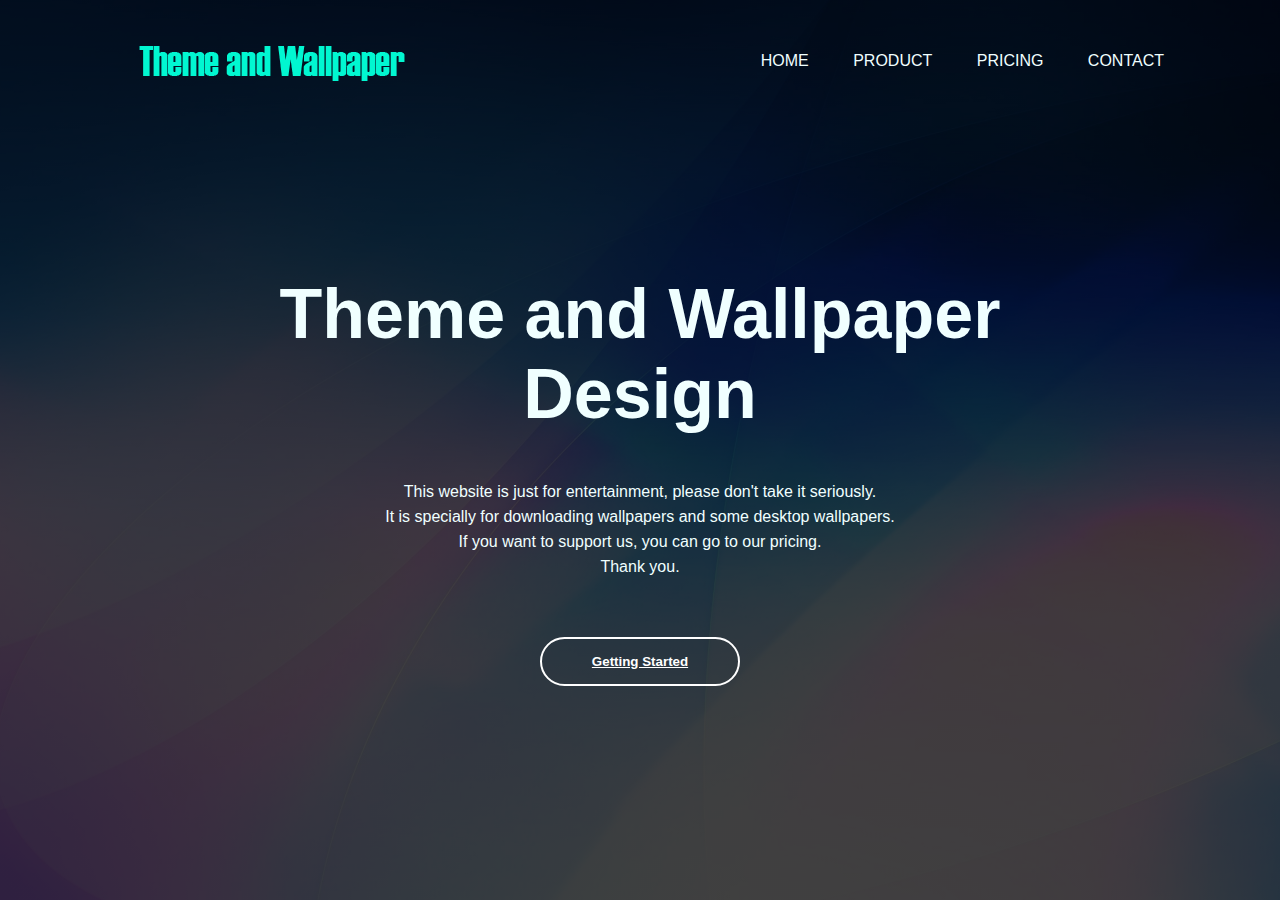
<file: index.html>
<!DOCTYPE html>
<html lang="en">
<head>
    <meta charset="UTF-8">
    <meta http-equiv="X-UA-Compatible" content="IE=edge">
    <meta name="viewport" content="width=device-width, initial-scale=1.0">
    <title>Theme and Wallpaper Website</title>
    <link rel="stylesheet" href="Home Style.css">
</head>

<body>

    <script>
        alert("Welcome to my website!");
    </script>
    
    <div class="banner">
        <div class="navbar">
            <a href="Home.html" target="_blank"><img src="Logo.png"></a>
            <ul>
                <li><a href="Home.html">Home</a></li>
                <li><a href="Product.html">Product</a></li>
                <li><a href="Pricing.html">Pricing</a></li>
                <li><a href="Contact.html">Contact</a></li>
    </div>
    
    <div class="content">
        <h1>Theme and Wallpaper<br> Design</h1>

        <p><br> This website is just for entertainment, please don't take it seriously.<br> It is specially for downloading wallpapers and some desktop wallpapers.<br> If you want to support us, you can go to our pricing. <br>Thank you.</p><br>

    <div>
        <body a link="black" vlink="white">
        <button type="button"><span></span><a href="Product.html" id="myLink">Getting Started</a></button>
    </div>
</div>
</body>
</body>
</html>
</file>
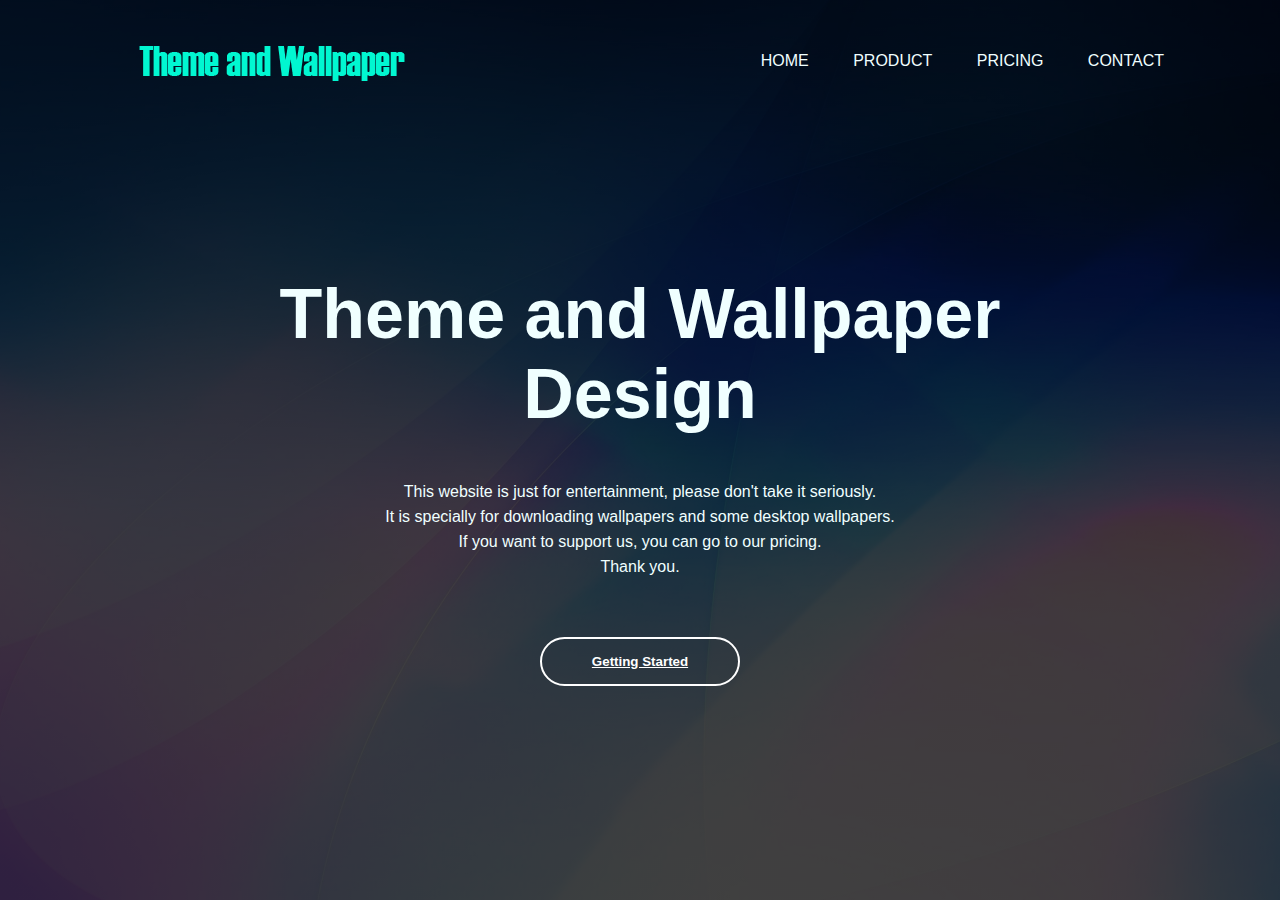
<file: Home.html>
<!DOCTYPE html>
<html lang="en">
<head>
    <meta charset="UTF-8">
    <meta http-equiv="X-UA-Compatible" content="IE=edge">
    <meta name="viewport" content="width=device-width, initial-scale=1.0">
    <title>Theme and Wallpaper Website</title>
    <link rel="stylesheet" href="Home Style.css">
</head>

<body>

    <script>
        alert("Welcome to my website!");
    </script>
    
    <div class="banner">
        <div class="navbar">
            <a href="Home.html" target="_blank"><img src="Logo.png"></a>
            <ul>
                <li><a href="Home.html">Home</a></li>
                <li><a href="Product.html">Product</a></li>
                <li><a href="Pricing.html">Pricing</a></li>
                <li><a href="Contact.html">Contact</a></li>
    </div>
    
    <div class="content">
        <h1>Theme and Wallpaper<br> Design</h1>

        <p><br> This website is just for entertainment, please don't take it seriously.<br> It is specially for downloading wallpapers and some desktop wallpapers.<br> If you want to support us, you can go to our pricing. <br>Thank you.</p><br>

    <div>
        <body a link="black" vlink="white">
        <button type="button"><span></span><a href="Product.html" id="myLink">Getting Started</a></button>
    </div>
</div>
</body>
</body>
</html>
</file>
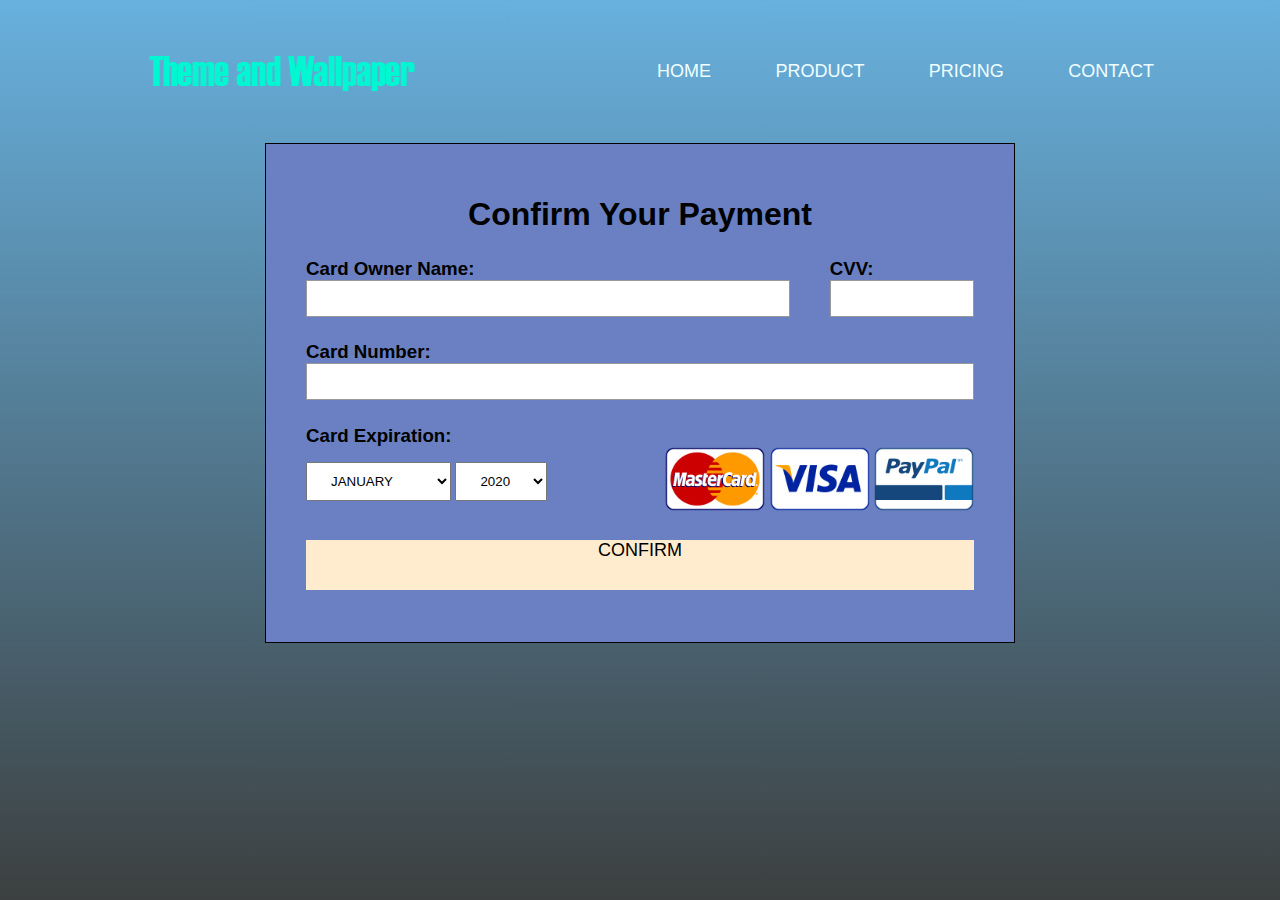
<file: payment.html>
<!DOCTYPE html>
<html lang="en">
<head>
    <meta charset="UTF-8">
    <title>Payment Form</title>
    <link rel="stylesheet" href="payment.css">
</head>
<body>

    <div class="banner">
        <div class="navbar">
            <a href="Home.html" target="_blank"><img src="Logo.png"></a>
            <ul>
                <li><a href="index.html">Home</a></li>
                <li><a href="Product.html">Product</a></li>
                <li><a href="Pricing.html">Pricing</a></li>
                <li><a href="Contact.html">Contact</a></li>
    </div>

    <div class="container">
        <h1>Confirm Your Payment</h1>
        <div class="first-row">
            <div class="owner">
                <h3>Card Owner Name:</h3>
                <div class="input-field">
                    <input type="text">
                </div>
            </div>
            <div class="cvv">
                <h3>CVV:</h3>
                <div class="input-field">
                    <input type="password">
                </div>
            </div>
        </div>
        <div class="second-row">
            <div class="card-number">
                <h3>Card Number:</h3>
                <div class="input-field">
                    <input type="text">
                </div>
            </div>
        </div>
        <div class="third-row">
            <h3>Card Expiration:</h3>
            <div class="selection">
                <div class="date">
                    <select name="months" id="months">
                        <option value="Jan">JANUARY</option>
                        <option value="Feb">FEBUAY</option>
                        <option value="Mar">MarCH</option>
                        <option value="Apr">APRIL</option>
                        <option value="May">MAY</option>
                        <option value="Jun">JUNE</option>
                        <option value="Jul">JULy</option>
                        <option value="Aug">AUGUST</option>
                        <option value="Sep">SEPTEMBER</option>
                        <option value="Oct">OCTOBER</option>
                        <option value="Nov">NOVEMBER</option>
                        <option value="Dec">DECEMBER</option>
                      </select>
                      <select name="years" id="years">
                        <option value="2020">2020</option>
                        <option value="2019">2019</option>
                        <option value="2018">2018</option>
                        <option value="2017">2017</option>
                        <option value="2016">2016</option>
                        <option value="2015">2015</option>
                      </select>
                </div>
                <div class="cards">
                    <img src="mc.png" alt="">
                    <img src="vi.png" alt="">
                    <img src="pp.png" alt="">
                </div>
            </div>    
        </div>
        <div class="span">
        <span><a href="#" style="color: black;">Confirm</span></a>
    </div>
    </div>
    </div>
</body>
</html>
</file>
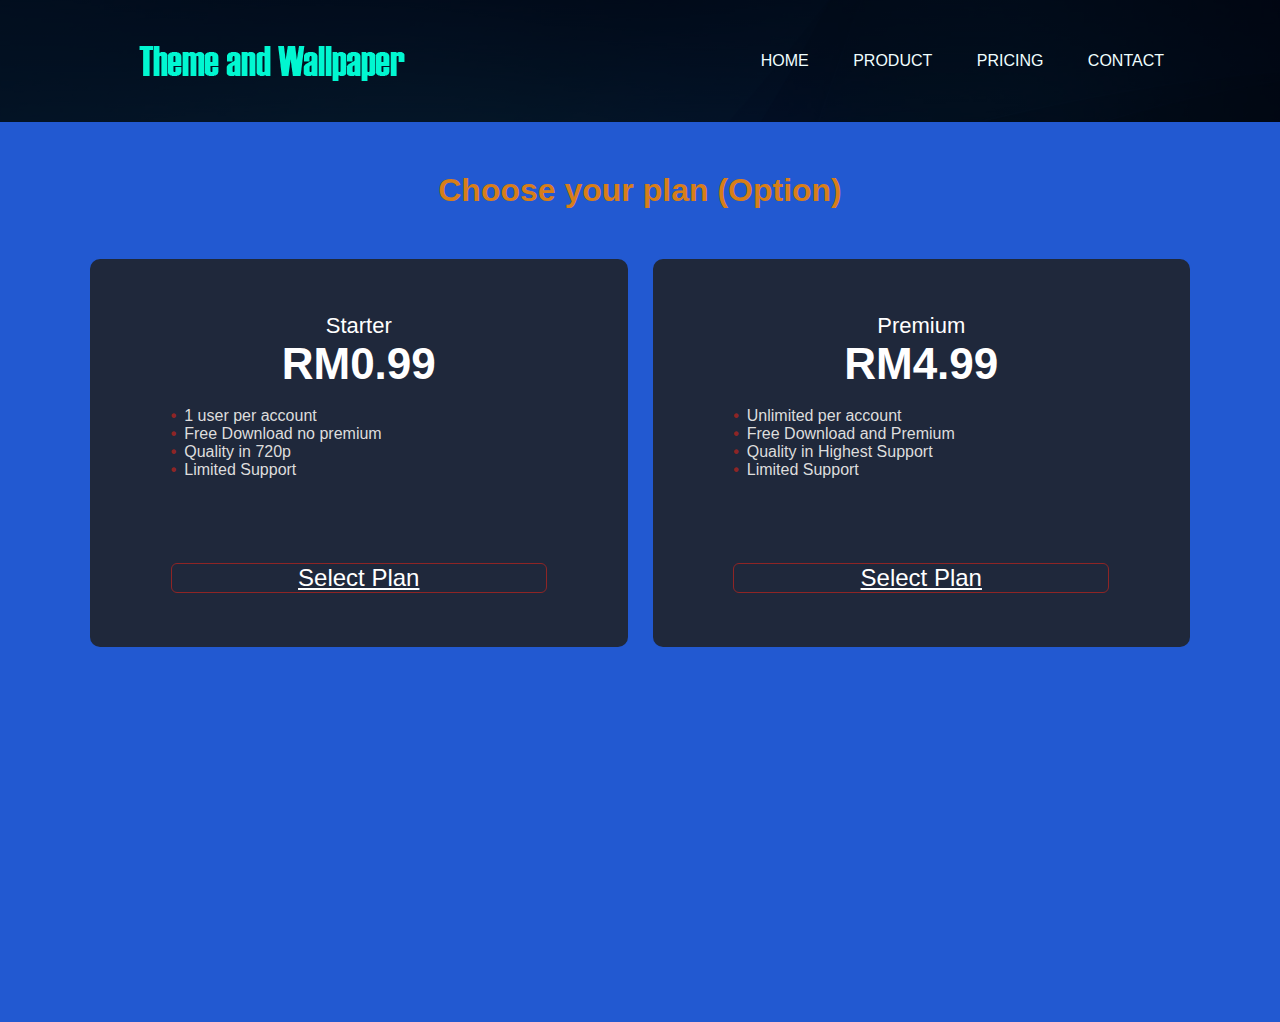
<file: Pricing.html>
<!DOCTYPE html>
<html lang="en">
<head>
    <meta charset="UTF-8">
    <meta http-equiv="X-UA-Compatible" content="IE=edge">
    <meta name="viewport" content="width=device-width, initial-scale=1.0">
    <title>Pricing Plan</title>
    <link rel="stylesheet" href="Pricing.css">
</head>
<body>
    
    <div class="banner">
        <div class="navbar">
            <a href="Home.html" target="_blank"><img src="Logo.png"></a>
            <ul>
                <li><a href="index.html">Home</a></li>
                <li><a href="Product.html">Product</a></li>
                <li><a href="Pricing.html">Pricing</a></li>
                <li><a href="Contact.html">Contact</a></li>
            </ul>
    </div>

    <div class="container">
        <h2>Choose your plan (Option) </h2>
        <div class="price-row">
        <div class="price-col">
            <p>Starter</p>
            <h3>RM0.99 <span></span></h3><br>
            <ul>
                <li>1 user per account</li>
                <li>Free Download no premium</li>
                <li>Quality in 720p</li>
                <li>Limited Support</li>
            </ul><br><br><br>
            <button><a href="payment.html">Select Plan</a></button>
            </div></body>

            <div class="price-col">
                <p>Premium</p>
                <h3>RM4.99 <span></span></h3><br>
                <ul>
                    <li>Unlimited per account</li>
                    <li>Free Download and Premium</li>
                    <li>Quality in Highest Support</li>
                    <li>Limited Support</li>
                </ul><br><br><br>
                <button ><a href="payment.html">Select Plan</a></button>
            </div>
        </div><br><br>
      </div>
</body>
</html>
</file>
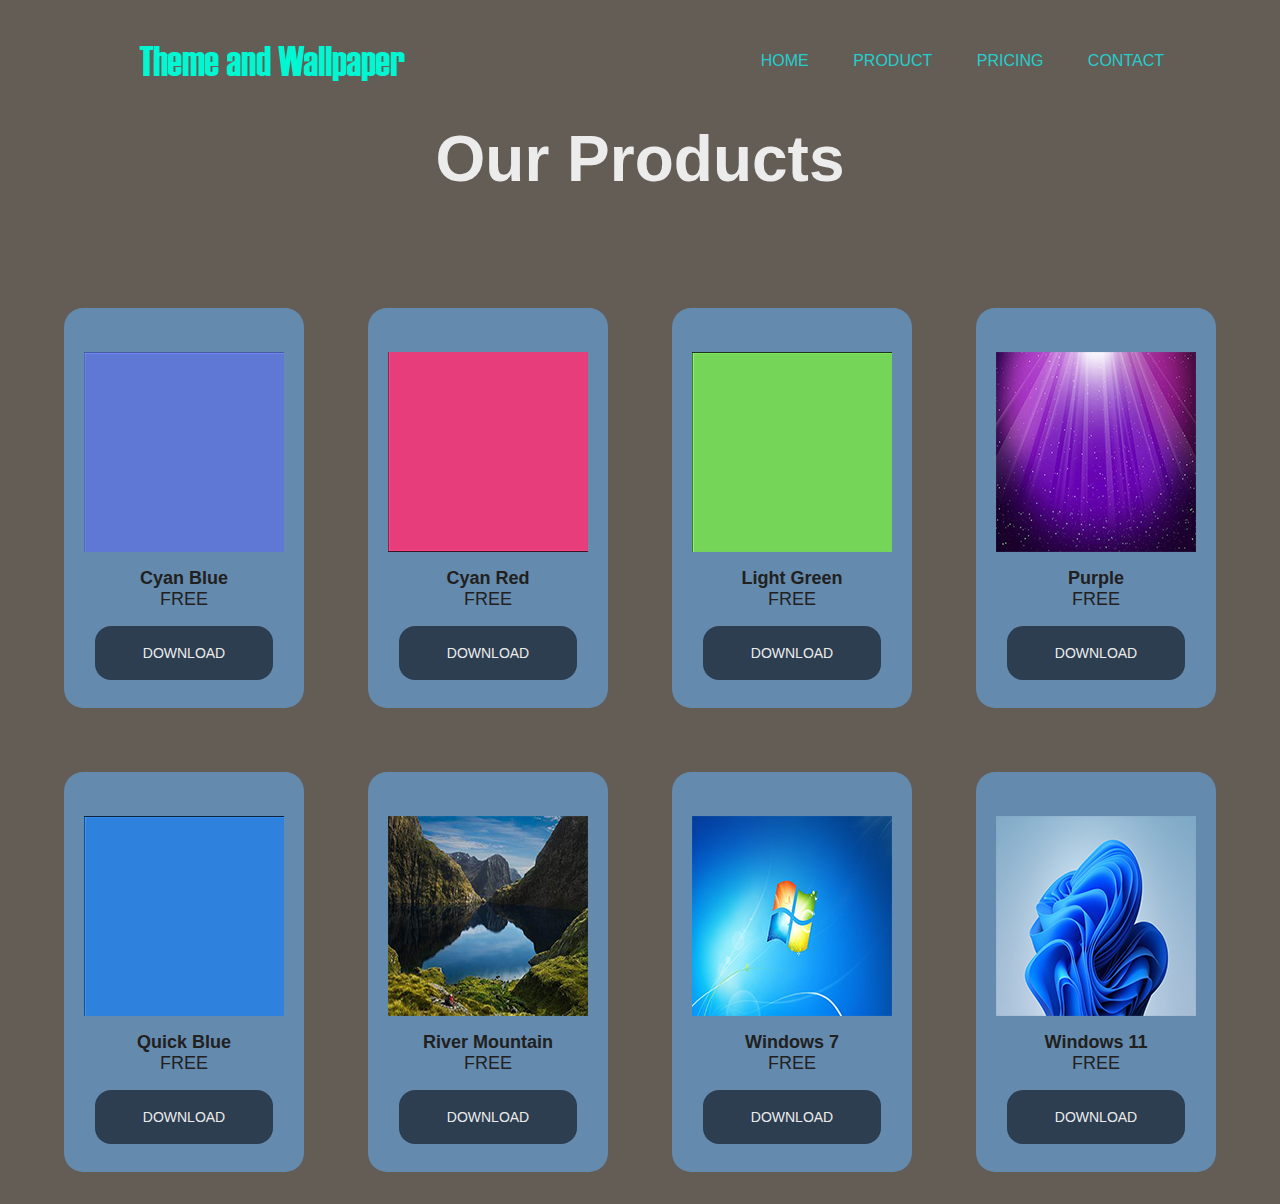
<file: Product.html>
<!DOCTYPE html>
<html>
<head>
	<meta charset="utf-8">
	<meta name="viewport" content="width=device-width, initial-scale=1">
	<title>Responsive Product Design</title>
	<link rel="stylesheet" type="text/css" href="Product.css">
</head>
<body>

	<div class="banner">
        <div class="navbar">
            <a href="Home.html" target="_blank"><img src="Logo.png"></a>
            <ul>
                <li><a href="Home.html">Home</a></li>
                <li><a href="Product.html">Product</a></li>
                <li><a href="Pricing.html">Pricing</a></li>
                <li><a href="Contact.html">Contact</a></li>
            </ul>
    </div>

	<section class="products">
		<h2>Our Products</h2>
		<div class="all-products">
			<div class="product">
				<img src="Cyan Blue.png">
				<div class="product-info">
					<h4 class="product-title">Cyan Blue
					</h4>
					<p class="product-price">FREE</p>
					<a class="product-btn" href="1.png" download>DOWNLOAD<span></span></a>
				</div>
			</div>
			<div class="product">
				<img src="Cyan Red.png">
				<div class="product-info">
					<h4 class="product-title">Cyan Red
					</h4>
					<p class="product-price">FREE</p>
					<a class="product-btn" href="2.png" download>DOWNLOAD<span></span></a>
				</div>
			</div>
			<div class="product">
				<img src="Light Green.png">
				<div class="product-info">
					<h4 class="product-title">Light Green
					</h4>
					<p class="product-price">FREE</p>
					<a class="product-btn" href="3.png" download>DOWNLOAD<span></span></a>
				</div>
			</div>
			<div class="product">
				<img src="Purple.png">
				<div class="product-info">
					<h4 class="product-title">Purple
						</h4>
					<p class="product-price">FREE</p>
					<a class="product-btn" href="4.png" download>DOWNLOAD<span></span></a>
				</div>

            </div>
			<div class="product">
				<img src="Quick Blue.png">
				<div class="product-info">
					<h4 class="product-title">Quick Blue
						</h4>
					<p class="product-price">FREE</p>
					<a class="product-btn" href="5.png" download>DOWNLOAD<span></span></a>
				</div>

            </div>
			<div class="product">
				<img src="River Mountain.png">
				<div class="product-info">
					<h4 class="product-title">River Mountain
						</h4>
					<p class="product-price">FREE</p>
					<a class="product-btn" href="6.png" download>DOWNLOAD<span></span></a>
				</div>

            </div>
			<div class="product">
				<img src="Windows 7.png">
				<div class="product-info">
					<h4 class="product-title">Windows 7
						</h4>
					<p class="product-price">FREE</p>
					<a class="product-btn" href="7.png" download>DOWNLOAD<span></span></a>
				</div>

                </div>
                <div class="product">
                    <img src="Windows 11.png">
                    <div class="product-info">
                        <h4 class="product-title">Windows 11
                            </h4>
                        <p class="product-price">FREE</p>
						<a class="product-btn" href="8.png" download>DOWNLOAD<span></span></a>
                    </div>
			</div>
		</div>
	</section>
</body>
</html>
</file>
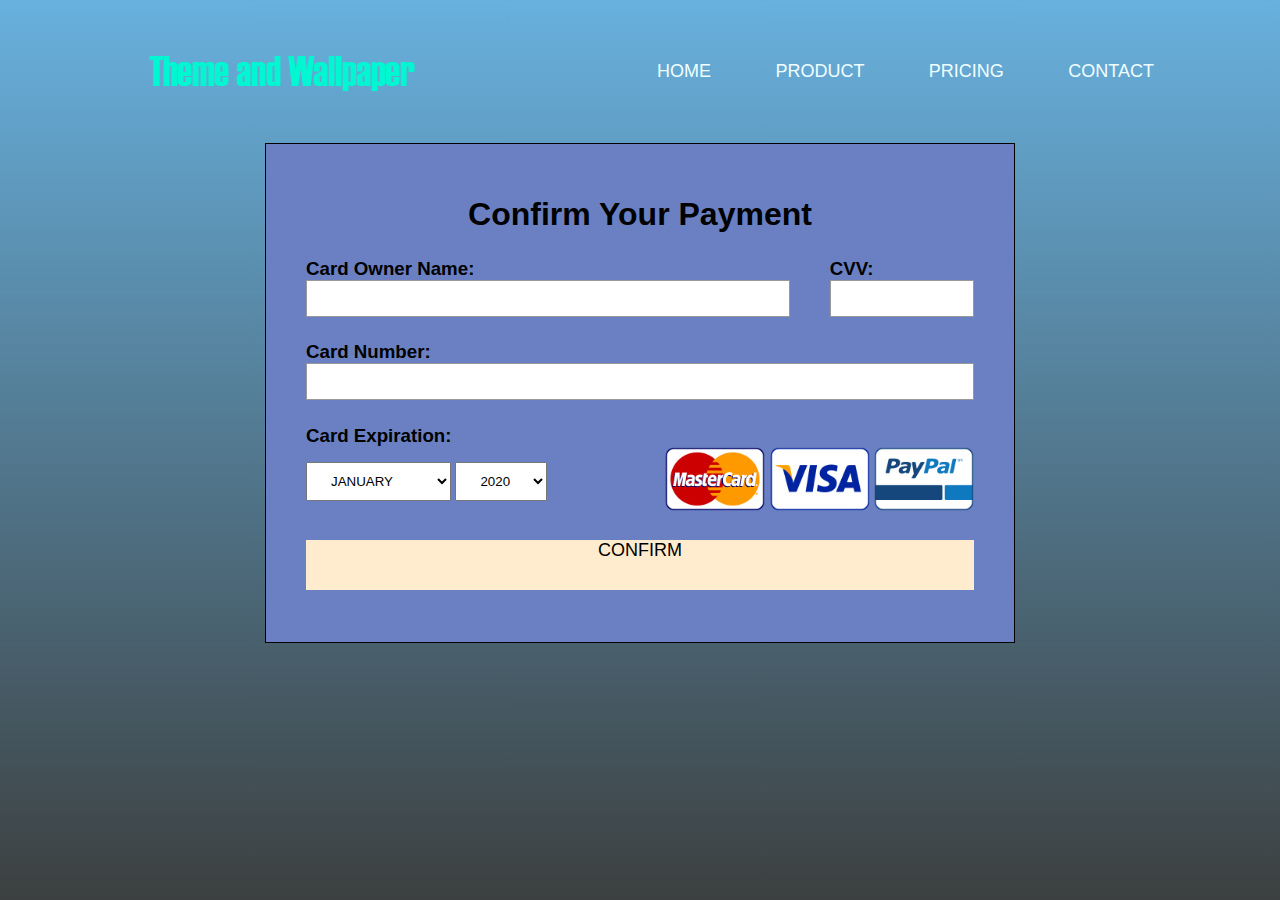
<file: Assignment 2 - Wallpaper/Source code/payment.html>
<!DOCTYPE html>
<html lang="en">
<head>
    <meta charset="UTF-8">
    <title>Payment Form</title>
    <link rel="stylesheet" href="payment.css">
</head>
<body>

    <div class="banner">
        <div class="navbar">
            <a href="Home.html" target="_blank"><img src="Logo.png"></a>
            <ul>
                <li><a href="Home.html">Home</a></li>
                <li><a href="Product.html">Product</a></li>
                <li><a href="Pricing.html">Pricing</a></li>
                <li><a href="Contact.html">Contact</a></li>
    </div>

    <div class="container">
        <h1>Confirm Your Payment</h1>
        <div class="first-row">
            <div class="owner">
                <h3>Card Owner Name:</h3>
                <div class="input-field">
                    <input type="text">
                </div>
            </div>
            <div class="cvv">
                <h3>CVV:</h3>
                <div class="input-field">
                    <input type="password">
                </div>
            </div>
        </div>
        <div class="second-row">
            <div class="card-number">
                <h3>Card Number:</h3>
                <div class="input-field">
                    <input type="text">
                </div>
            </div>
        </div>
        <div class="third-row">
            <h3>Card Expiration:</h3>
            <div class="selection">
                <div class="date">
                    <select name="months" id="months">
                        <option value="Jan">JANUARY</option>
                        <option value="Feb">FEBUAY</option>
                        <option value="Mar">MarCH</option>
                        <option value="Apr">APRIL</option>
                        <option value="May">MAY</option>
                        <option value="Jun">JUNE</option>
                        <option value="Jul">JULy</option>
                        <option value="Aug">AUGUST</option>
                        <option value="Sep">SEPTEMBER</option>
                        <option value="Oct">OCTOBER</option>
                        <option value="Nov">NOVEMBER</option>
                        <option value="Dec">DECEMBER</option>
                      </select>
                      <select name="years" id="years">
                        <option value="2020">2020</option>
                        <option value="2019">2019</option>
                        <option value="2018">2018</option>
                        <option value="2017">2017</option>
                        <option value="2016">2016</option>
                        <option value="2015">2015</option>
                      </select>
                </div>
                <div class="cards">
                    <img src="mc.png" alt="">
                    <img src="vi.png" alt="">
                    <img src="pp.png" alt="">
                </div>
            </div>    
        </div>
        <div class="span">
        <span><a href="#" style="color: black;">Confirm</span></a>
    </div>
    </div>
    </div>
</body>
</html>
</file>
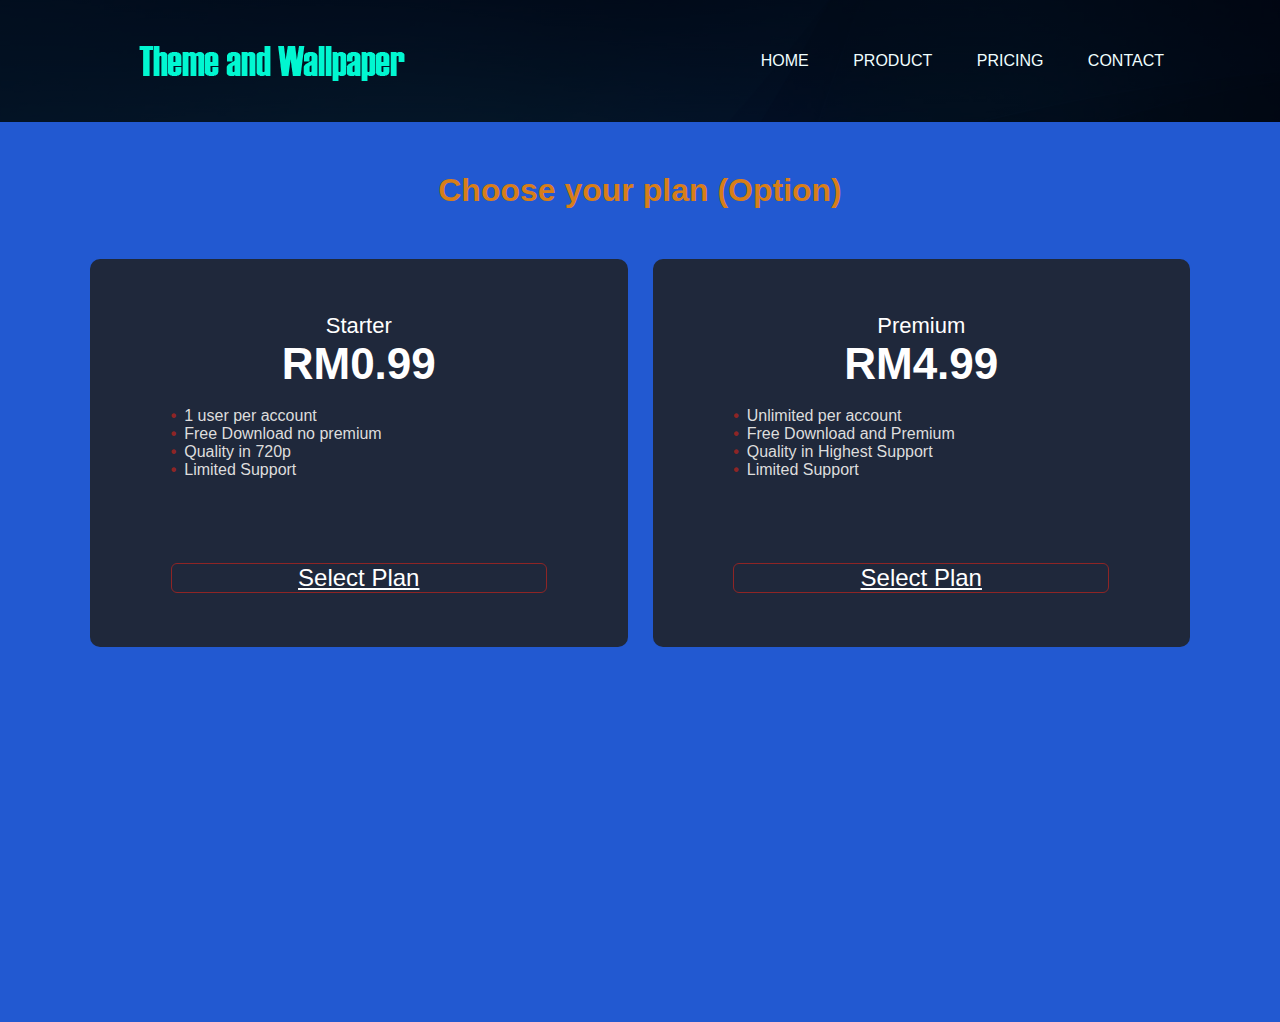
<file: Assignment 2 - Wallpaper/Source code/Pricing.html>
<!DOCTYPE html>
<html lang="en">
<head>
    <meta charset="UTF-8">
    <meta http-equiv="X-UA-Compatible" content="IE=edge">
    <meta name="viewport" content="width=device-width, initial-scale=1.0">
    <title>Pricing Plan</title>
    <link rel="stylesheet" href="Pricing.css">
</head>
<body>
    
    <div class="banner">
        <div class="navbar">
            <a href="Home.html" target="_blank"><img src="Logo.png"></a>
            <ul>
                <li><a href="Home.html">Home</a></li>
                <li><a href="Product.html">Product</a></li>
                <li><a href="Pricing.html">Pricing</a></li>
                <li><a href="Contact.html">Contact</a></li>
            </ul>
    </div>

    <div class="container">
        <h2>Choose your plan (Option) </h2>
        <div class="price-row">
        <div class="price-col">
            <p>Starter</p>
            <h3>RM0.99 <span></span></h3><br>
            <ul>
                <li>1 user per account</li>
                <li>Free Download no premium</li>
                <li>Quality in 720p</li>
                <li>Limited Support</li>
            </ul><br><br><br>
            <button><a href="payment.html">Select Plan</a></button>
            </div></body>

            <div class="price-col">
                <p>Premium</p>
                <h3>RM4.99 <span></span></h3><br>
                <ul>
                    <li>Unlimited per account</li>
                    <li>Free Download and Premium</li>
                    <li>Quality in Highest Support</li>
                    <li>Limited Support</li>
                </ul><br><br><br>
                <button ><a href="payment.html">Select Plan</a></button>
            </div>
        </div><br><br>
      </div>
</body>
</html>
</file>
<file: Home Style.css>
*{
    margin: 0%;
    padding: 0%;
    font-family: sans-serif;
}

.banner {
    width: 100%;
    height: 100vh;
    background-image: linear-gradient(rgba(0,0,0,0.75), rgba(0,0,0,0.75)), url(background.jpeg);
    background-size: cover;
    background-position: center;
}

.navbar {
    width: 85%;
    margin: auto;
    padding: 35px 0;
    display: flex;
    align-items: center;
    justify-content: space-between;
}

.logo {
    width: 300px;
    cursor: pointer;
}

.navbar ul li {
    list-style: none;
    display: inline-block;
    margin: 0 20px;
    position: relative;
}

.navbar ul li a {
    text-decoration: none;
    color: azure;
    text-transform: uppercase;
}

.navbar ul li::after {
    content: '';
    height: 3px;
    width: 0%;
    background: white;
    position: absolute;
    left: 0%;
    bottom: -10px;
    transition: 0.5s;
}

.navbar ul li:hover::after {
    width: 100%;
}

.content {
    width: 100%;
    position: absolute;
    top: 50%;
    transform: translateY(-50%);
    text-align: center;
    color: azure;
}

.content h1 {
    font-size: 70px;
    margin-top: 80px;
}

.content p {
    margin: 20px auto;
    font-weight: 100;
    line-height: 25px;
}

.paragraph {
    width: 50%;
    float: left;
}

body a {
    color: #ffffff;
}

button {
    width: 200px;
    padding: 15px 0;
    text-align: center;
    margin: 20px 10px;
    border-radius: 25px;
    font-weight: bold;
    border: 2px solid #ffffff;
    background: transparent;
    color: azure;
    cursor: pointer;
    position: relative;
    overflow: hidden;
}

span {
    background: violet;
    height: 100%;
    width: 0%;
    border-radius: 25px;
    position: absolute;
    left: 0%;
    bottom: 0%;
    z-index: -1;
    transition: 0.5s;
}

button:hover span {
    width: 100%;
}

button:hover {
    border: none;
}
</file>
<file: payment.css>
*{
    margin: 0;
    padding: 0;
    box-sizing: border-box;
    font-family: 'Poppins', sans-serif;
}

.banner {
    width: 100%;
    height: 100vh;
    background-image: linear-gradient(rgba(58, 150, 211, 0.75), rgba(0,0,0,0.75));
    background-size: cover;
    background-position: center;
}

.navbar {
    width: 85%;
    margin: auto;
    padding: 35px 0;
    display: flex;
    align-items: center;
    justify-content: space-between;
}

.logo {
    width: 300px;
    cursor: pointer;
}

.navbar ul li {
    list-style: none;
    display: inline-block;
    margin: 0 20px;
    position: relative;
}

.navbar ul li a {
    text-decoration: none;
    color: azure;
    text-transform: uppercase;
}

.navbar ul li::after {
    content: '';
    height: 3px;
    width: 0%;
    background: white;
    position: absolute;
    left: 0%;
    bottom: -10px;
    transition: 0.5s;
}

.navbar ul li:hover::after {
    width: 100%;
}


body{
    width: 100%;
    height: 100vh;
    display: flex;
    justify-content: center;
    align-items: center;
    background-color: azure;
}

.container{
    width: 750px;
    height: 500px;
    border: 1px solid;
    background-color: rgb(106, 128, 194);
    display: flex;
    flex-direction: column;
    padding: 40px;
    justify-content:space-around;
    margin: auto;
}

.container h1{
    text-align: center;
}

.first-row{
     display: flex;
}

.owner{
    width: 100%;
    margin-right: 40px;
}

.input-field{
    border: 1px solid #999;
}

.input-field input{
    width: 100%;
    border:none;
    outline: none;
    padding: 10px;
}

.selection{
    display: flex;
    justify-content: space-between;
    align-items: center;
}

.selection select{
    padding: 10px 20px;
}

a {
    color: white;
    text-align: center;
    text-transform: uppercase;
    text-decoration: none;
    padding: 10px;
    font-size: 18px;
    transition: 0.5s;
}

.cards img{
    width: 100px;
}

.span {
    background-color: blanchedalmond;
    text-align: center;
    height: 50px;
}
</file>
<file: Pricing.css>
*{
    margin: 0;
    padding: 0;
    box-sizing: border-box;
    font-family: sans-serif;
}

.banner {
    width: 100%;
    height: 100vh;
    background-image: linear-gradient(rgba(0,0,0,0.75), rgba(0,0,0,0.75)), url(background.jpeg);
    background-size: cover;
    background-position: center;
}

.navbar {
    width: 85%;
    margin: auto;
    padding: 35px 0;
    display: flex;
    align-items: center;
    justify-content: space-between;
}

.logo {
    width: 300px;
    cursor: pointer;
}

.navbar ul li {
    list-style: none;
    display: inline-block;
    margin: 0 20px;
    position: relative;
}

.navbar ul li a {
    text-decoration: none;
    color: azure;
    text-transform: uppercase;
}

.navbar ul li::after {
    content: '';
    height: 3px;
    width: 0%;
    background: white;
    position: absolute;
    left: 0%;
    bottom: -10px;
    transition: 0.5s;
}

.navbar ul li:hover::after {
    width: 100%;
}

body a {
    color: #fff;
    margin: 0;
    transition: 0.5s;
    display: inline-block;
}

.content {
    width: 100%;
    position: absolute;
    top: 50%;
    transform: translateY(-50%);
    text-align: center;
    color: azure;
}

.container {
    width: 100%;
    min-height: 100vh;
    background: #2259d1;
}

.container h2{
    color: #d77e19;
    font-size: 32px;
    padding: 50px 0;
    text-align: center;
}

.price-row {
    width: 90%;
    max-width: 1100px;
    margin: auto;
    display: grid;
    grid-template-columns: repeat(auto-fit, minmax(250px, 1fr));
    grid-gap: 25px;
}

.price-col {
    background: #1f283b;
    padding: 10% 15%;
    border-radius: 10px;
    color: #fff;
    text-align: center;
}

.price-col p {
    font-size: 22px;
}

.price-col h3 {
    font-size: 44px;
    margin: 20px, 0, 40px;
    font-weight: 20px;
}

.price-col h3 span {
    font-size: 16px;
}

.price-col ul {
    text-align: left;
    margin: 20px, 0;
    color: #ddd;
    list-style: none;
}

.price-col ul li{
    margin: 15px, 0;
}

.price-col ul li::before {
    content: '\2022';
    color: #8e2525;
    font-weight: bold;
    margin-right: 8px;
}

.price-col button {
    width: 100%;
    padding: 14px, 0;
    background: transparent;
    color: #fff;
    font-size: 24px;
    border: 1px solid #8e2525;
    border-radius: 6px;
    margin-top: 30px;
    cursor: pointer;
    transition: 0.5s;
}

.price-col button:hover {
    background: violet;
}
</file>
<file: Product.css>
*{
    margin: 0;
    padding: 0;
    box-sizing: border-box;
    font-family: sans-serif;
}

.banner {
    width: 100%;
    height: 100vh;
    background-size: cover;
    background-position: center;
	background-color: rgb(99, 93, 86);
}

.navbar {
    width: 85%;
    margin: auto;
    padding: 35px 0;
    display: flex;
    align-items: center;
    justify-content: space-between;
}

.logo {
    width: 300px;
    cursor: pointer;
}

.navbar ul li {
    list-style: none;
    display: inline-block;
    margin: 0 20px;
    position: relative;
}

.navbar ul li a {
    text-decoration: none;
    color: rgb(39, 205, 205);
    text-transform: uppercase;
}

.navbar ul li::after {
    content: '';
    height: 3px;
    width: 0%;
    background: white;
    position: absolute;
    left: 0%;
    bottom: -10px;
    transition: 0.5s;
}

.navbar ul li:hover::after {
    width: 100%;
}

body {
	background-color: rgb(99, 93, 86);
}

h2{
	text-align: center;
	margin-bottom: 5rem;
	font-size: 4rem;
	color: #ececec;
}

.all-products{
	display: flex;
	align-items: center;
	justify-content: center;
	flex-wrap: wrap;
}

.product{
	overflow: hidden;
	background: #648bad;
	color: #21201e;
	text-align: center;
	width: 240px;
	height: 400px;
	padding: 2rem;
	display: flex;
	flex-direction: column;
	align-items: center;
	justify-content: center;
	border-radius: 1.2rem;
	margin: 2rem;
}

.product .product-title, .product .product-price{
	font-size: 18px;
}

.product:hover img{
	scale:  1.1;
}

.product:hover {
	box-shadow: 5px 15px 25px #eeeeee;
}

.product img {
	height: 200px;
	margin: 1rem;
	transition: all 0.3s;
}

.product a:link, .product a:visited{
	color: #ececec;
	display: inline-block;
	text-decoration: none;
	background-color: #2c3e50;
	padding: 1.2rem 3rem;
	border-radius: 1rem;
	margin-top: 1rem;
	font-size: 14px;
	transition: all 0.2s;
}

.product a:hover{
	transform: scale(1.1);
}

a span {
	position: relative;
	width: 5rem;
	visibility: hidden;
}

a span::after {
	content: '\21D3';
	font-size: 1.5rem;
	position: absolute;
	padding-left: 10px;
	animation: down is liner infinite;
}

@keyframes down {
	from {
		top: 10px;
		opacity: 0;
	}
	to {
		top: 10px;
		opacity: 1;
	}
}
</file>
<file: Assignment 2 - Wallpaper/Source code/payment.css>
*{
    margin: 0;
    padding: 0;
    box-sizing: border-box;
    font-family: 'Poppins', sans-serif;
}

.banner {
    width: 100%;
    height: 100vh;
    background-image: linear-gradient(rgba(58, 150, 211, 0.75), rgba(0,0,0,0.75));
    background-size: cover;
    background-position: center;
}

.navbar {
    width: 85%;
    margin: auto;
    padding: 35px 0;
    display: flex;
    align-items: center;
    justify-content: space-between;
}

.logo {
    width: 300px;
    cursor: pointer;
}

.navbar ul li {
    list-style: none;
    display: inline-block;
    margin: 0 20px;
    position: relative;
}

.navbar ul li a {
    text-decoration: none;
    color: azure;
    text-transform: uppercase;
}

.navbar ul li::after {
    content: '';
    height: 3px;
    width: 0%;
    background: white;
    position: absolute;
    left: 0%;
    bottom: -10px;
    transition: 0.5s;
}

.navbar ul li:hover::after {
    width: 100%;
}


body{
    width: 100%;
    height: 100vh;
    display: flex;
    justify-content: center;
    align-items: center;
    background-color: azure;
}

.container{
    width: 750px;
    height: 500px;
    border: 1px solid;
    background-color: rgb(106, 128, 194);
    display: flex;
    flex-direction: column;
    padding: 40px;
    justify-content:space-around;
    margin: auto;
}

.container h1{
    text-align: center;
}

.first-row{
     display: flex;
}

.owner{
    width: 100%;
    margin-right: 40px;
}

.input-field{
    border: 1px solid #999;
}

.input-field input{
    width: 100%;
    border:none;
    outline: none;
    padding: 10px;
}

.selection{
    display: flex;
    justify-content: space-between;
    align-items: center;
}

.selection select{
    padding: 10px 20px;
}

a {
    color: white;
    text-align: center;
    text-transform: uppercase;
    text-decoration: none;
    padding: 10px;
    font-size: 18px;
    transition: 0.5s;
}

.cards img{
    width: 100px;
}

.span {
    background-color: blanchedalmond;
    text-align: center;
    height: 50px;
}
</file>
<file: Assignment 2 - Wallpaper/Source code/Pricing.css>
*{
    margin: 0;
    padding: 0;
    box-sizing: border-box;
    font-family: sans-serif;
}

.banner {
    width: 100%;
    height: 100vh;
    background-image: linear-gradient(rgba(0,0,0,0.75), rgba(0,0,0,0.75)), url(background.jpeg);
    background-size: cover;
    background-position: center;
}

.navbar {
    width: 85%;
    margin: auto;
    padding: 35px 0;
    display: flex;
    align-items: center;
    justify-content: space-between;
}

.logo {
    width: 300px;
    cursor: pointer;
}

.navbar ul li {
    list-style: none;
    display: inline-block;
    margin: 0 20px;
    position: relative;
}

.navbar ul li a {
    text-decoration: none;
    color: azure;
    text-transform: uppercase;
}

.navbar ul li::after {
    content: '';
    height: 3px;
    width: 0%;
    background: white;
    position: absolute;
    left: 0%;
    bottom: -10px;
    transition: 0.5s;
}

.navbar ul li:hover::after {
    width: 100%;
}

body a {
    color: #fff;
    margin: 0;
    transition: 0.5s;
    display: inline-block;
}

.content {
    width: 100%;
    position: absolute;
    top: 50%;
    transform: translateY(-50%);
    text-align: center;
    color: azure;
}

.container {
    width: 100%;
    min-height: 100vh;
    background: #2259d1;
}

.container h2{
    color: #d77e19;
    font-size: 32px;
    padding: 50px 0;
    text-align: center;
}

.price-row {
    width: 90%;
    max-width: 1100px;
    margin: auto;
    display: grid;
    grid-template-columns: repeat(auto-fit, minmax(250px, 1fr));
    grid-gap: 25px;
}

.price-col {
    background: #1f283b;
    padding: 10% 15%;
    border-radius: 10px;
    color: #fff;
    text-align: center;
}

.price-col p {
    font-size: 22px;
}

.price-col h3 {
    font-size: 44px;
    margin: 20px, 0, 40px;
    font-weight: 20px;
}

.price-col h3 span {
    font-size: 16px;
}

.price-col ul {
    text-align: left;
    margin: 20px, 0;
    color: #ddd;
    list-style: none;
}

.price-col ul li{
    margin: 15px, 0;
}

.price-col ul li::before {
    content: '\2022';
    color: #8e2525;
    font-weight: bold;
    margin-right: 8px;
}

.price-col button {
    width: 100%;
    padding: 14px, 0;
    background: transparent;
    color: #fff;
    font-size: 24px;
    border: 1px solid #8e2525;
    border-radius: 6px;
    margin-top: 30px;
    cursor: pointer;
    transition: 0.5s;
}

.price-col button:hover {
    background: violet;
}
</file>
